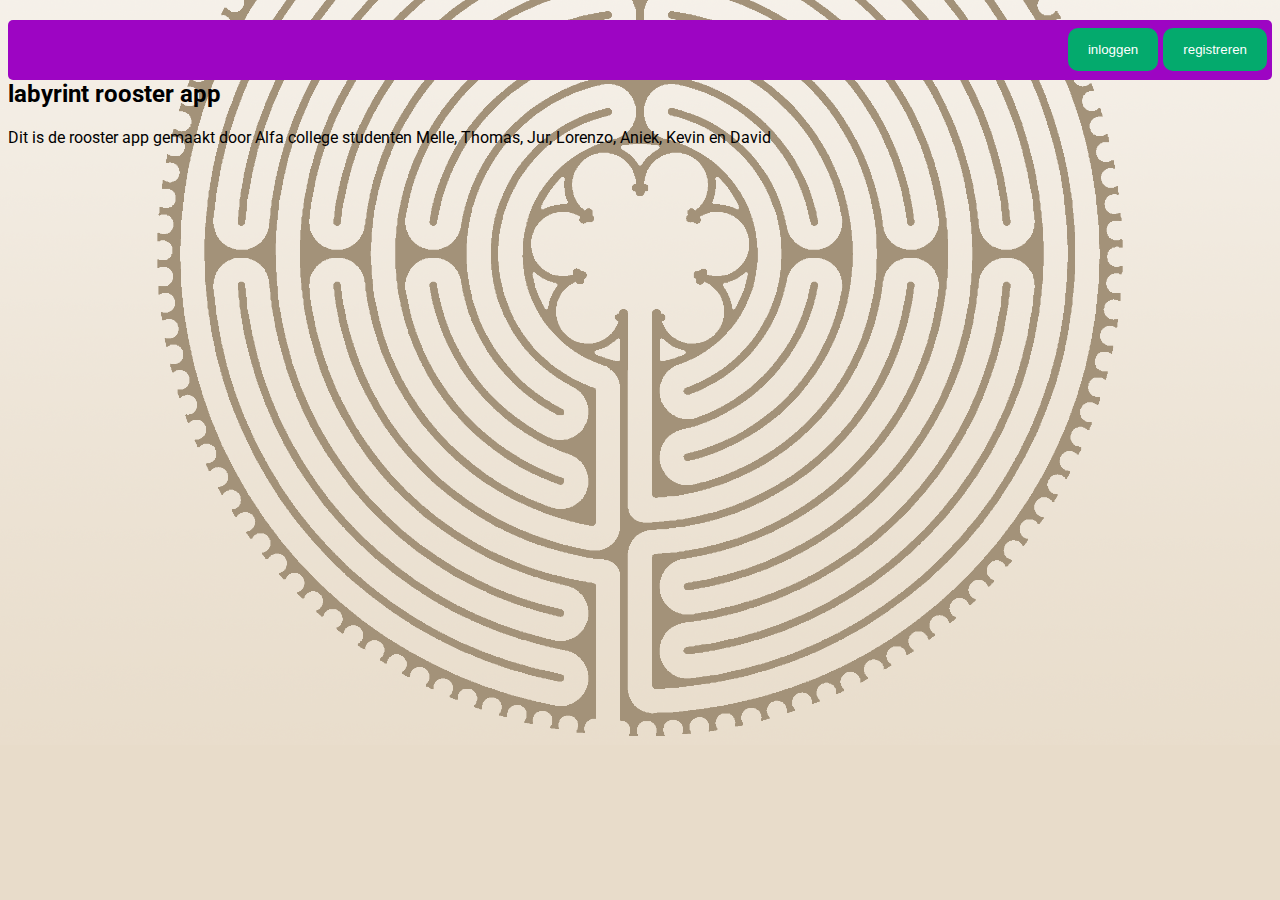
<file: index.html>
<!DOCTYPE html>
<html lang="en">

<head>
    <meta charset="UTF-8">
    <meta name="viewport" content="width=device-width, initial-scale=1.0">
    <link rel="stylesheet" href="index.css">
    <link rel="preconnect" href="https://fonts.googleapis.com">
<link rel="preconnect" href="https://fonts.gstatic.com" crossorigin>
<link href="https://fonts.googleapis.com/css2?family=Roboto&display=swap" rel="stylesheet">
    <title>Rosster app</title>
</head>

<body>
    
   
    <!-- <div class="container"> -->
        <div class="buttons">
            <!-- <h2>Labyrinth rooster app</h2> -->

            <button class="" onclick="document.getElementById('id01').style.display='block'"
                style="width:auto;">registreren</button>
            <button class="" onclick="document.getElementById('id02').style.display='block'"
                style="width:auto;">inloggen</button>
        </div>
    </div>
    </div>
    

    <div id="id01" class="modal">
        <span onclick="document.getElementById('id01').style.display='none'" class="close"
            title="Close Modal">&times;</span>
        <form class="modal-content" action="/action_page.php">
            <div class="container">
                <h1>registeren</h1>
                <p>voer alstublieft een geldige naam en wachtwoord.</p>
                <hr>
                <label for="email"><b>account naam</b></label>
                <input type="text" placeholder="account naam" name="email" required>

                <label for="psw"><b>wachtwoord</b></label>
                <input type="password" placeholder="wachtwoord" name="psw" required>

                <label for="psw-repeat"><b>herhaal wachtwoord</b></label>
                <input type="password" placeholder="herhaal wachtwoord" name="psw-repeat" required>

                <label>
                    <input type="checkbox" checked="checked" name="remember" style="margin-bottom:15px">herinner mij
                </label>

                <p>door het maken van een account geef je recht toe aan: <a href="#" style="color:dodgerblue">Terms &
                        Privacy</a>.</p>

                <div class="clearfix">
                    <button type="button" onclick="document.getElementById('id01').style.display='none'"
                        class="cancelbtn">annuleer</button>
                    <button type="submit" class="signupbtn">registreer</button>
                </div>
            </div>
        </form>
    </div>
    <div id="id02" class="modal">
        <span onclick="document.getElementById('id02').style.display='none'" class="close"
            title="Close Modal">&times;</span>
        <form class="modal-content" action="/action_page.php">
            <div class="container">
                <h1>inloggen</h1>
                <p>schrijf hier je naam en wachtwoord</p>
                <hr>
                <label for="email"><b>account naam</b></label>
                <input type="text" placeholder="account naam" name="email" required>

                <label for="psw"><b>wachtwoord</b></label>
                <input type="password" placeholder="wachtwoord" name="psw" required>
                <label>
                    <input type="checkbox" checked="checked" name="remember" style="margin-bottom:15px"> herinner mij
                </label>

                <p><a href="#" style="color:dodgerblue">Terms & Privacy</a>.</p>

                <div class="clearfix">
                    <button type="button" onclick="document.getElementById('id01').style.display='none'"
                        class="cancelbtn">annuleer</button>
                    <button type="submit" class="signupbtn">inloggen</button>
                </div>
            </div>
        </form>
    </div>
    <div class="containercolor">
        <h2>labyrint rooster app</h2>

        <p class="text">Dit is de rooster app gemaakt door Alfa college studenten Melle, Thomas, Jur, Lorenzo, Aniek, Kevin en David</p>

        <!-- <div class="text">This text is the content of the box. We have added a 50px padding, 20px margin and a 15px green border. Ut enim ad minim veniam, quis nostrud exercitation ullamco laboris nisi ut aliquip ex ea commodo consequat. Duis aute irure dolor in reprehenderit in voluptate velit esse cillum dolore eu fugiat nulla pariatur. Excepteur sint occaecat cupidatat non proident, sunt in culpa qui officia deserunt mollit anim id est laborum.</div>
     -->
    </div>
    <!-- <img class="PIC" src="./images/Background.png"> -->
</body>
</file>
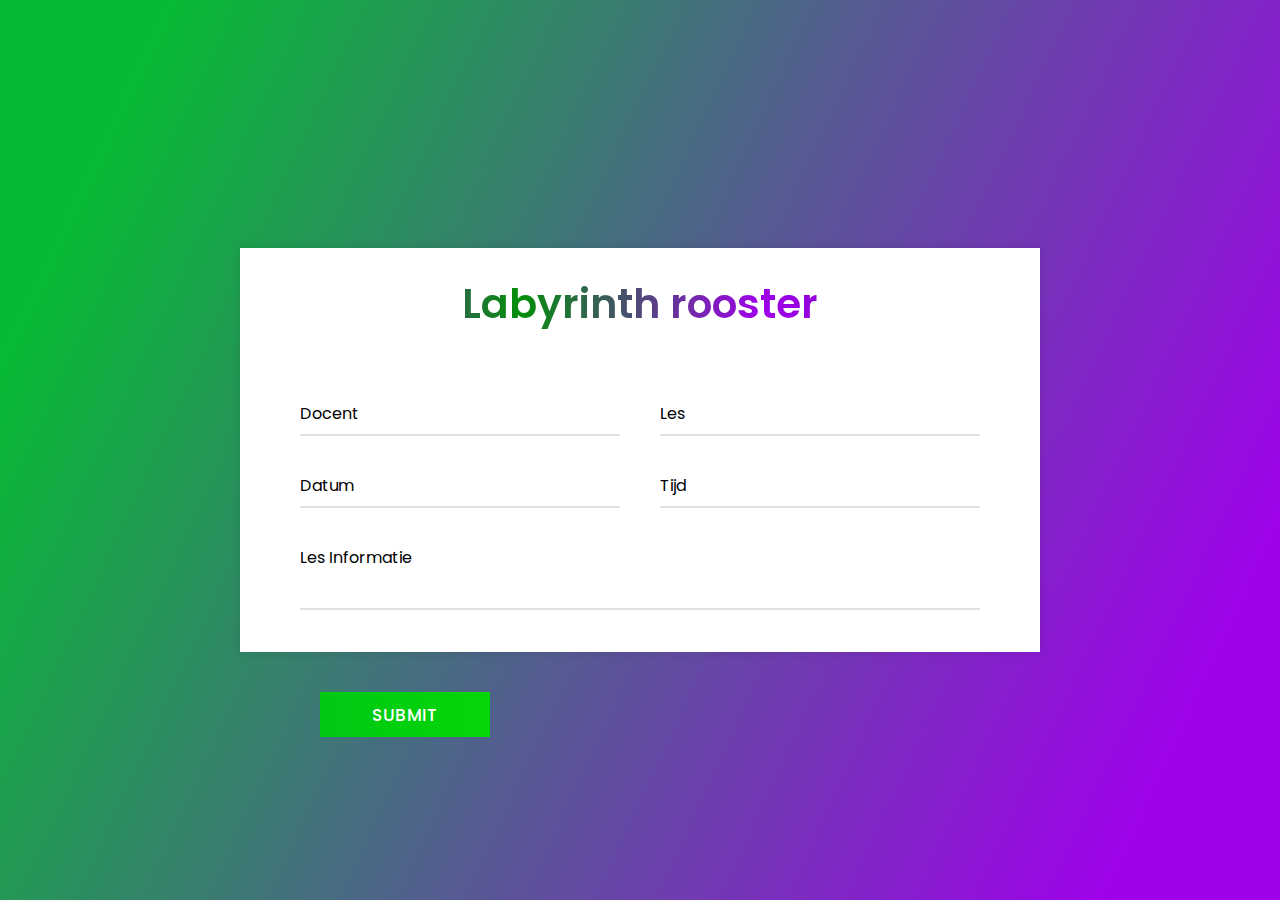
<file: inputpage.html>
<!DOCTYPE html>
<html lang="en">
<head>
    <meta charset="UTF-8">
    <meta name="viewport" content="width=device-width, initial-scale=1.0">
    <title>Document</title>
    <link rel="stylesheet" href="inputpage.css">
    <link rel="preconnect" href="https://fonts.googleapis.com">
</head>
<body>
    <div class="container">
        <div class="text">
           Labyrinth rooster
        </div>
        <form action="#">
           <div class="form-row">
              <div class="input-data">
                 <input type="text" required>
                 <div class="underline"></div>
                 <label for="">Docent</label>
              </div>
              <div class="input-data">
                 <input type="text" required>
                 <div class="underline"></div>
                 <label for="">Les</label>
              </div>
           </div>
           <div class="form-row">
              <div class="input-data">
                 <input type="text" required>
                 <div class="underline"></div>
                 <label for="">Datum</label>
              </div>
              <div class="input-data">
                 <input type="text" required>
                 <div class="underline"></div>
                 <label for=""> Tijd</label>
              </div>
           </div>
           <div class="form-row">
           <div class="input-data textarea">
              <textarea rows="8" cols="80" required></textarea>
              <br />
              <div class="underline"></div>
              <label for="">Les Informatie</label>
              <br />
              <div class="form-row submit-btn">
                 <div class="input-data">
                    <div class="inner"></div>
                    <input type="submit" value="submit">
                 </div>
              </div>
        </form>
        </div>
</body>
</html>
</file>
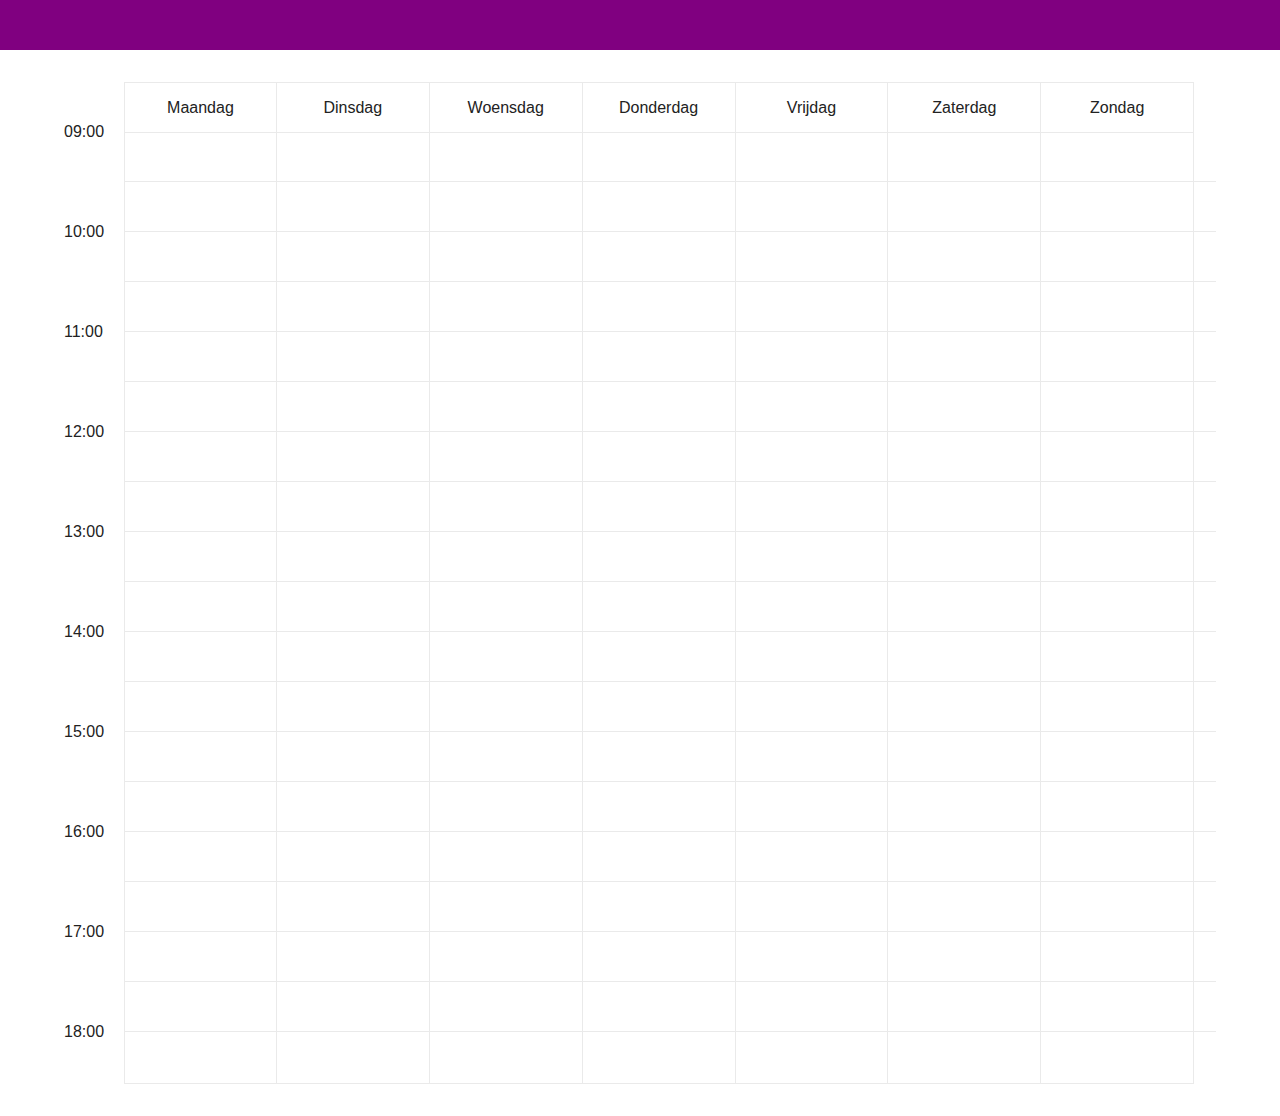
<file: mainpage.html>
<!DOCTYPE html>
<html lang="en">
<head>
    <meta charset="UTF-8">
    <meta name="viewport" content="width=device-width, initial-scale=1.0">
    <link rel="stylesheet" href="mainpage.css">
    
    <title>Document</title>
</head>

<body>
	



	<div class="deco">

	</div>
	
    
<div class="cd-schedule loading">
	
	
	<div class="timeline">
		<ul>
			
			
			<li><span>09:00</span></li>
			<li><span>09:30</span></li>
			<li><span>10:00</span></li>
			<li><span>10:30</span></li>
			<li><span>11:00</span></li>
			<li><span>11:30</span></li>
			<li><span>12:00</span></li>
			<li><span>12:30</span></li>
			<li><span>13:00</span></li>
			<li><span>13:30</span></li>
			<li><span>14:00</span></li>
			<li><span>14:30</span></li>
			<li><span>15:00</span></li>
			<li><span>15:30</span></li>
			<li><span>16:00</span></li>
			<li><span>16:30</span></li>
			<li><span>17:00</span></li>
			<li><span>17:30</span></li>
			<li><span>18:00</span></li>
		</ul>
	</div> <!-- .timeline -->
	
	

	<div class="events">
		<ul class="wrap">
			<li class="events-group">
				<div class="top-info"><span>Maandag</span></div>
				<ul>
					<li class="single-event" data-start="09:30" data-end="10:30" data-content="" data-event="event-1">
						<a href="inputpage.html">
							<em class="event-name"></em>
						</a>
					</li>

					<li class="single-event" data-start="11:00" data-end="12:30" data-content="" data-event="event-2">
						<a href="inputpage.html">
							<em class="event-name"></em>
						</a>
					</li>

					<li class="single-event" data-start="14:00" data-end="15:15"  data-content="" data-event="event-3">
						<a href="inputpage.html">
							<em class="event-name"></em>
						</a>
					</li>
				</ul>
			</li>

			<li class="events-group">
				<div class="top-info"><span>Dinsdag</span></div>

				<ul>
					<li class="single-event" data-start="10:00" data-end="11:00"  data-content="" data-event="event-2">
						<a href="inputpage.html">
							<em class="event-name"></em>
						</a>
					</li>

					<li class="single-event" data-start="11:30" data-end="13:00"  data-content="" data-event="event-4">
						<a href="inputpage.html">
							<em class="event-name"></em>
						</a>
					</li>

					<li class="single-event" data-start="13:30" data-end="15:00" data-content="" data-event="event-1">
						<a href="inputpage.html">
							<em class="event-name"></em>
						</a>
					</li>

					<li class="single-event" data-start="15:45" data-end="16:45"  data-content="" data-event="event-3">
						<a href="inputpage.html">
							<em class="event-name"></em>
						</a>
					</li>
				</ul>
			</li>

			<li class="events-group">
				<div class="top-info"><span>Woensdag</span></div>

				<ul>
					<li class="single-event" data-start="09:00" data-end="10:15" data-content="" data-event="event-4">
						<a href="inputpage.html">
							<em class="event-name"></em>
						</a>
					</li>

					<li class="single-event" data-start="10:45" data-end="11:45" data-content="" data-event="event-3">
						<a href="inputpage.html">
							<em class="event-name"></em>
						</a>
					</li>

					<li class="single-event" data-start="12:00" data-end="13:45"  data-content="" data-event="event-2">
						<a href="inputpage.html">
							<em class="event-name"></em>
						</a>
					</li>

					<li class="single-event" data-start="13:45" data-end="15:00" data-content="" data-event="event-3">
						<a href="inputpage.html">
							<em class="event-name"></em>
						</a>
					</li>
				</ul>
			</li>

			<li class="events-group">
				<div class="top-info"><span>Donderdag</span></div>

				<ul>
					<li class="single-event" data-start="09:30" data-end="10:30" data-content="" data-event="event-1">
						<a href="inputpage.html">
							<em class="event-name"></em>
						</a>
					</li>

					<li class="single-event" data-start="12:00" data-end="13:45" data-content="" data-event="event-4">
						<a href="inputpage.html">
							<em class="event-name"></em>
						</a>
					</li>

					<li class="single-event" data-start="15:30" data-end="16:30" data-content="" data-event="event-1">
						<a href="inputpage.html">
							<em class="event-name"></em>
						</a>
					</li>

					<li class="single-event" data-start="17:00" data-end="18:30"  data-content="" data-event="event-2">
						<a href="inputpage.html">
							<em class="event-name"></em>
						</a>
					</li>
				</ul>
			</li>

			<li class="events-group">
				<div class="top-info"><span>Vrijdag</span></div>

				<ul>
					<li class="single-event" data-start="10:00" data-end="11:00"  data-content="" data-event="event-2">
						<a href="inputpage.html">
							<em class="event-name"></em>
						</a>
					</li>

					<li class="single-event" data-start="12:30" data-end="14:00" data-content="" data-event="event-1">
						<a href="inputpage.html">
							<em class="event-name"></em>
						</a>
					</li>

					<li class="single-event" data-start="15:45" data-end="16:45"  data-content="" data-event="event-3">
						<a href="inputpage.html">
							<em class="event-name"></em>
						</a>
					</li>
				</ul>
			</li>
      <!--        -->
      <li class="events-group">
				<div class="top-info"><span>Zaterdag</span></div>
				<ul>
					<li class="single-event" data-start="09:30" data-end="10:30" data-content="" data-event="event-1">
						<a href="inputpage.html">
							<em class="event-name"></em>
						</a>
					</li>

					<li class="single-event" data-start="11:00" data-end="12:30" data-content="" data-event="event-2">
						<a href="inputpage.html">
							<em class="event-name"></em>
						</a>
					</li>

					<li class="single-event" data-start="14:00" data-end="15:15"  data-content="" data-event="event-3">
						<a href="inputpage.html">
							<em class="event-name"></em>
						</a>
					</li>
				</ul>
			</li>
<!--        -->
      
      <!--        -->
      <li class="events-group">
				<div class="top-info"><span>Zondag</span></div>
				<ul>
					<li class="single-event" data-start="09:30" data-end="10:30" data-content="" data-event="event-1">
						<a href="inputpage.html">
							<em class="event-name"></em>
						</a>
					</li>

					<li class="single-event" data-start="11:00" data-end="12:30" data-content="" data-event="event-2">
						<a href="inputpage.html">
							<em class="event-name"></em>
						</a>
					</li>

					<li class="single-event" data-start="14:00" data-end="15:15"  data-content="" data-event="event-3">
						<a href="inputpage.html">
							<em class="event-name"></em>
						</a>
					</li>
				</ul>
			</li>
<!--        -->
		</ul>
	</div>

	<div class="event-modal">
		<header class="header">
			<div class="content">
				<span class="event-date"></span>
				<h3 class="event-name"></h3>
			</div>

			<div class="header-bg"></div>
		</header>

		<div class="body">
			<div class="event-info"></div>
			<div class="body-bg"></div>
		</div>

		<a href="#0" class="close">Close</a>
	</div>

	<div class="cover-layer"></div>
</div> <!-- .cd-schedule -->
</body>
</html>
</file>
<file: index.css>
.roboto-regular {
  font-family: "Roboto", sans-serif;
  font-weight: 400;
  font-style: normal;
}

body {
  
  

  background-color: #e8dcca;
  font-family: "Roboto", sans-serif;
  background-image: url(images/Background.png);
  background-position: center;
  background-size:cover;
  background-repeat: no-repeat;
 
  
}
.PIC{
  display: block;
position: relative;
  height: 80%;
  width: 80%;
  background-position: horizontal-position vertical-position;
  
}

  /* {
  font-family: Arial, Helvetica, sans-serif;
} */

* {
  box-sizing: border-box;
}

/* .container{
                  height: 50%;
                  width: px;
                  display: flex;
                  float: right;
                } */
/* Full-width input fields */
input[type=text],
input[type=password] {
  width: 100%;
  padding: 15px;
  margin: 5px 0 22px 0;
  display: inline-block;
  border: none;
  background: #f1f1f1;
}

/* Add a background color when the inputs get focus */
input[type=text]:focus,
input[type=password]:focus {
  background-color: #ddd;
  outline: none;
}



/* Set a style for all buttons */
button {
  background-color: #04AA6D;
  color: white;
  padding: 14px 20px;
  margin: 8px 0;
  border: none;
  cursor: pointer;
  float: right;
  margin-right: 5px;
 
 
  border-radius: 10px;
 
}

.buttons {

  align-items: center;
  border-radius: 5px;
  float: right;
  background-color: rgb(157, 5, 195);
  height: 60px ;
  width: 100%;
   padding-left: 0%;
}

button:hover {
  transition: 0.5s;
  color: rgb(0, 0, 0);
  background-color: rgb(255, 255, 255);
}

text {
  background-color: lightgrey;
  width: 300px;
  border: 15px solid rgb(8, 136, 8);
  padding: 50px;
  margin: 20px;
}

.modal {
  background-color: #f44336;
  color: #000;
}





button:hover {
  opacity: 1;
}

/* Extra styles for the cancel button */
.cancelbtn {
  padding: 14px 20px;
  background-color: #f44336;
}

/* Float cancel and signup buttons and add an equal width */
.cancelbtn,
.signupbtn {
  float: left;
  width: 50%;
}

/* Add padding to container elements */
.container {
  padding: 16px;
}

/* The Modal (background) */
.modal {
  display: none;
  /* Hidden by default */
  position: fixed;
  /* Stay in place */
  z-index: 1;
  /* Sit on top */
  left: 0;
  top: 0;
  width: 100%;
  /* Full width */
  height: 100%;
  /* Full height */
  overflow: auto;
  /* Enable scroll if needed */
  background-color: #474e5d;
  padding-top: 50px;
}

/* Modal Content/Box */
.modal-content {
  background-color: #fefefe;
  margin: 5% auto 15% auto;
  /* 5% from the top, 15% from the bottom and centered */
  border: 1px solid #888;
  width: 80%;
  /* Could be more or less, depending on screen size */
}

/* Style the horizontal ruler */
hr {
  border: 1px solid #f1f1f1;
  margin-bottom: 25px;
}

/* The Close Button (x) */
.close {
  position: absolute;
  right: 35px;
  top: 15px;
  font-size: 40px;
  font-weight: bold;
  color: #f1f1f1;
}

.close:hover,
.close:focus {
  color: #f44336;
  cursor: pointer;
}

/* Clear floats */
.clearfix::after {
  content: "";
  clear: both;
  display: table;
}

/* Change styles for cancel button and signup button on extra small screens */
@media screen and (max-width: 300px) {

  .cancelbtn,
  .signupbtn {
    width: 100%;
  }
}



/* ///////////////////// */
</file>
<file: inputpage.css>
@import url('https://fonts.googleapis.com/css?family=Poppins:400,500,600,700&display=swap');
*{
  margin: 0;
  padding: 0;
  outline: none;
  box-sizing: border-box;
  font-family: 'Poppins', sans-serif;
}
body{
  display: flex;
  align-items: center;
  justify-content: center;
  min-height: 100vh;
  padding: 10px;
  font-family: 'Poppins', sans-serif;
  background: linear-gradient(115deg, #07ba34 10%, #9f01ea 90%);
}
.container{
  max-width: 800px;
  background: #fff;
  width: 800px;
  padding: 25px 40px 10px 40px;
  box-shadow: 0px 0px 10px rgba(0,0,0,0.1);
}
.container .text{
  text-align: center;
  font-size: 41px;
  font-weight: 600;
  font-family: 'Poppins', sans-serif;
  background: -webkit-linear-gradient(right, #7601ad, #9f01ea, #038e0a, #9f01ea);
  -webkit-background-clip: text;
  -webkit-text-fill-color: transparent;
}
.container form{
  padding: 30px 0 0 0;
}
.container form .form-row{
  display: flex;
  margin: 32px 0;
}
form .form-row .input-data{
  width: 100%;
  height: 40px;
  margin: 0 20px;
  position: relative;
}
form .form-row .textarea{
  height: 70px;
}
.input-data input,
.textarea textarea{
  display: block;
  width: 100%;
  height: 100%;
  border: none;
  font-size: 17px;
  border-bottom: 2px solid rgba(0,0,0, 0.12);
}
.input-data input:focus ~ label, .textarea textarea:focus ~ label,
.input-data input:valid ~ label, .textarea textarea:valid ~ label{
  transform: translateY(-20px);
  font-size: 14px;
  color: #3498db;
}
.textarea textarea{
  resize: none;
  padding-top: 10px;
}
.input-data label{
  position: absolute;
  pointer-events: none;
  bottom: 10px;
  font-size: 16px;
  transition: all 0.3s ease;
}
.textarea label{
  width: 100%;
  bottom: 40px;
  background: #fff;
}
.input-data .underline{
  position: absolute;
  bottom: 0;
  height: 2px;
  width: 100%;
}
.input-data .underline:before{
  position: absolute;
  content: "";
  height: 2px;
  width: 100%;
  background: #3498db;
  transform: scaleX(0);
  transform-origin: center;
  transition: transform 0.3s ease;
}
.input-data input:focus ~ .underline:before,
.input-data input:valid ~ .underline:before,
.textarea textarea:focus ~ .underline:before,
.textarea textarea:valid ~ .underline:before{
  transform: scale(1);
}
.submit-btn .input-data{
  overflow: hidden;
  height: 45px!important;
  width: 25%!important;
}
.submit-btn .input-data .inner{
  height: 100%;
  width: 300%;
  position: absolute;
  left: -100%;
  background: -webkit-linear-gradient(right, #0ae615, #05d608, #00c914, #9f01ea);
  transition: all 0.4s;
}
.submit-btn .input-data:hover .inner{
  left: 0;
}
.submit-btn .input-data input{
  background: none;
  border: none;
  color: #fff;
  font-size: 17px;
  font-weight: 500;
  text-transform: uppercase;
  letter-spacing: 1px;
  cursor: pointer;
  position: relative;
  z-index: 2;
}
@media (max-width: 700px) {
  .container .text{
    font-size: 30px;
  }
  .container form{
    padding: 10px 0 0 0;
  }
  .container form .form-row{
    display: block;
  }
  form .form-row .input-data{
    margin: 35px 0!important;
  }
  .submit-btn .input-data{
    width: 40%!important;
  }
}
</file>
<file: mainpage.css>
.codyhouse {
    text-align: center;
    margin: 40px 0;
  }
  body{
    color: #f7bd7f;
  }
  /* reset css */
  /* https://meyerweb.com/eric/tools/css/reset/ 
     v2.0 | 20110126
     License: none (public domain)
  */
  .form{
    position: hidden;
  }
  .deco{
    height: 50px;
    width: 100%;
    display: block;
    color: purple;
    background-color: purple;
  }
  .deco1{
    height: 100%;
    width: 50px;
    float: left;
    background-color: purple;
    display: left;

  }
  html, body, div, span, applet, object, iframe,
  h1, h2, h3, h4, h5, h6, p, blockquote, pre,
  a, abbr, acronym, address, big, cite, code,
  del, dfn, em, img, ins, kbd, q, s, samp,
  small, strike, strong, sub, sup, tt, var,
  b, u, i, center,
  dl, dt, dd, ol, ul, li,
  fieldset, form, label, legend,
  table, caption, tbody, tfoot, thead, tr, th, td,
  article, aside, canvas, details, embed, 
  figure, figcaption, footer, header, hgroup, 
  menu, nav, output, ruby, section, summary,
  time, mark, audio, video {
      margin: 0;
      padding: 0;
      border: 0;
      font-size: 100%;
      font: inherit;
      vertical-align: baseline;
  }
  /* HTML5 display-role reset for older browsers */
  article, aside, details, figcaption, figure, 
  footer, header, hgroup, menu, nav, section, main {
      display: block;
  }
  body {
      line-height: 1;
  }
  ol, ul {
      list-style: none;
  }
  blockquote, q {
      quotes: none;
  }
  blockquote:before, blockquote:after,
  q:before, q:after {
      content: '';
      content: none;
  }
  table {
      border-collapse: collapse;
      border-spacing: 0;
  }
  
  /* style css */
  /* -------------------------------- 
  
  Primary style
  
  -------------------------------- */
  *, *::after, *::before {
    box-sizing: border-box;
  }
  
  html {
    font-size: 62.5%;
  }
  
  body {
    font-size: 1.6rem;
    font-family: "Source Sans Pro", sans-serif;
    color: #222222;
    background-color: white;
  }
  
  a {
    color: #A2B9B2;
    text-decoration: none;
  }
  
  /* -------------------------------- 
  
  Main Components 
  
  -------------------------------- */
  .cd-schedule {
    position: relative;
    margin: 2em 0;
  }
  
  .cd-schedule::before {
    /* never visible - this is used in js to check the current MQ */
    content: 'mobile';
    display: none;
  }
  
  @media only screen and (min-width: 800px) {
    .cd-schedule {
      width: 90%;
      max-width: 1400px;
      margin: 2em auto;
    }
    .cd-schedule::after {
      clear: both;
      content: "";
      display: block;
    }
    .cd-schedule::before {
      content: 'desktop';
    }
  }
  
  .cd-schedule .timeline {
    display: none;
  }
  
  @media only screen and (min-width: 800px) {
    .cd-schedule .timeline {
      display: block;
      position: absolute;
      top: 0;
      left: 0;
      height: 100%;
      width: 100%;
      padding-top: 50px;
    }
    .cd-schedule .timeline li {
      position: relative;
      height: 50px;
    }
    .cd-schedule .timeline li::after {
      /* this is used to create the table horizontal lines */
      content: '';
      position: absolute;
      bottom: 0;
      left: 0;
      width: 100%;
      height: 1px;
      background: #EAEAEA;
    }
    .cd-schedule .timeline li:last-of-type::after {
      display: none;
    }
    .cd-schedule .timeline li span {
      display: none;
    }
  }
  
  @media only screen and (min-width: 1000px) {
    .cd-schedule .timeline li::after {
      width: calc(100% - 60px);
      left: 60px;
    }
    .cd-schedule .timeline li span {
      display: inline-block;
      -webkit-transform: translateY(-50%);
          -ms-transform: translateY(-50%);
              transform: translateY(-50%);
    }
    .cd-schedule .timeline li:nth-of-type(2n) span {
      display: none;
    }
  }
  
  .cd-schedule .events {
    position: relative;
    z-index: 1;
  }
  
  .cd-schedule .events .events-group {
    margin-bottom: 30px;
  }
  
  .cd-schedule .events .top-info {
    width: 100%;
    padding: 0 5%;
  }
  
  .cd-schedule .events .top-info > span {
    display: inline-block;
    line-height: 1.2;
    margin-bottom: 10px;
    font-weight: bold;
  }
  
  .cd-schedule .events .events-group > ul {
    position: relative;
    padding: 0 5%;
    /* force its children to stay on one line */
    display: -webkit-box;
    display: -ms-flexbox;
    display: flex;
    overflow-x: scroll;
    -webkit-overflow-scrolling: touch;
  }
  
  .cd-schedule .events .events-group > ul::after {
    /* never visible - used to add a right padding to .events-group > ul */
    display: inline-block;
    content: '-';
    width: 1px;
    height: 100%;
    opacity: 0;
    color: transparent;
  }
  
  .cd-schedule .events .single-event {
    /* force them to stay on one line */
    -ms-flex-negative: 0;
        flex-shrink: 0;
    float: left;
    height: 150px;
    width: 70%;
    max-width: 300px;
    box-shadow: inset 0 -3px 0 rgba(0, 0, 0, 0.2);
    margin-right: 20px;
    -webkit-transition: opacity .2s, background .2s;
    transition: opacity .2s, background .2s;
  }
  
  .cd-schedule .events .single-event:last-of-type {
    margin-right: 5%;
  }
  
  .cd-schedule .events .single-event a {
    display: block;
    height: 100%;
    padding: .8em;
  }
  
  @media only screen and (min-width: 550px) {
    .cd-schedule .events .single-event {
      width: 40%;
    }
  }
  
  @media only screen and (min-width: 800px) {
    .cd-schedule .events {
      float: left;
      width: 100%;
    }
    .cd-schedule .events .events-group {
      width: 14%;
      float: left;
      border: 1px solid #EAEAEA;
      /* reset style */
      margin-bottom: 0;
    }
    .cd-schedule .events .events-group:not(:first-of-type) {
      border-left-width: 0;
    }
    .cd-schedule .events .top-info {
      /* vertically center its content */
      display: table;
      height: 50px;
      border-bottom: 1px solid #EAEAEA;
      /* reset style */
      padding: 0;
    }
    .cd-schedule .events .top-info > span {
      /* vertically center inside its parent */
      display: table-cell;
      vertical-align: middle;
      padding: 0 .5em;
      text-align: center;
      /* reset style */
      font-weight: normal;
      margin-bottom: 0;
    }
    .cd-schedule .events .events-group > ul {
      height: 950px;
      /* reset style */
      display: block;
      overflow: visible;
      padding: 0;
    }
    .cd-schedule .events .events-group > ul::after {
      clear: both;
      content: "";
      display: block;
    }
    .cd-schedule .events .events-group > ul::after {
      /* reset style */
      display: none;
    }
    .cd-schedule .events .single-event {
      position: absolute;
      z-index: 3;
      /* top position and height will be set using js */
      width: calc(100% + 2px);
      left: -1px;
      box-shadow: 0 10px 20px rgba(0, 0, 0, 0.1), inset 0 -3px 0 rgba(0, 0, 0, 0.2);
      /* reset style */
      -ms-flex-negative: 1;
          flex-shrink: 1;
      height: auto;
      max-width: none;
      margin-right: 0;
    }
    .cd-schedule .events .single-event a {
      padding: 1.2em;
    }
    .cd-schedule .events .single-event:last-of-type {
      /* reset style */
      margin-right: 0;
    }
    .cd-schedule .events .single-event.selected-event {
      /* the .selected-event class is added when an user select the event */
      visibility: hidden;
    }
  }
  
  @media only screen and (min-width: 1000px) {
    .cd-schedule .events {
      /* 60px is the .timeline element width */
      width: calc(100% - 60px);
      margin-left: 60px;
    }
  }
  
  .cd-schedule.loading .events .single-event {
    /* the class .loading is added by default to the .cd-schedule element
         it is removed as soon as the single events are placed in the schedule plan (using javascript) */
    opacity: 0;
  }
  
  .cd-schedule .event-name,
  .cd-schedule .event-date {
    display: block;
    color: white;
    font-weight: bold;
    -webkit-font-smoothing: antialiased;
    -moz-osx-font-smoothing: grayscale;
  }
  
  .cd-schedule .event-name {
    font-size: 2.4rem;
  }
  
  @media only screen and (min-width: 800px) {
    .cd-schedule .event-name {
      font-size: 2rem;
    }
  }
  
  .cd-schedule .event-date {
    /* they are not included in the the HTML but added using JavScript */
    font-size: 1.4rem;
    opacity: .7;
    line-height: 1.2;
    margin-bottom: .2em;
  }
  
  .cd-schedule .single-event[data-event="event-1"],
  .cd-schedule [data-event="event-1"] .header-bg {
    /* this is used to set a background color for the event and the modal window */
    background: #577F92;
  }
  
  .cd-schedule .single-event[data-event="event-1"]:hover {
    background: #618da1;
  }
  
  .cd-schedule .single-event[data-event="event-2"],
  .cd-schedule [data-event="event-2"] .header-bg {
    background: #443453;
  }
  
  .cd-schedule .single-event[data-event="event-2"]:hover {
    background: #513e63;
  }
  
  .cd-schedule .single-event[data-event="event-3"],
  .cd-schedule [data-event="event-3"] .header-bg {
    background: #A2B9B2;
  }
  
  .cd-schedule .single-event[data-event="event-3"]:hover {
    background: #b1c4be;
  }
  
  .cd-schedule .single-event[data-event="event-4"],
  .cd-schedule [data-event="event-4"] .header-bg {
    background: #f6b067;
  }
  
  .cd-schedule .single-event[data-event="event-4"]:hover {
    background: #f7bd7f;
  }
  
  .cd-schedule .event-modal {
    position: fixed;
    z-index: 3;
    top: 0;
    right: 0;
    height: 100%;
    width: 100%;
    visibility: hidden;
    /* Force Hardware acceleration */
    -webkit-transform: translateZ(0);
            transform: translateZ(0);
    -webkit-transform: translateX(100%);
        -ms-transform: translateX(100%);
            transform: translateX(100%);
    -webkit-transition: visibility .4s, -webkit-transform .4s;
    transition: visibility .4s, -webkit-transform .4s;
    transition: transform .4s, visibility .4s;
    transition: transform .4s, visibility .4s, -webkit-transform .4s;
    -webkit-transition-timing-function: cubic-bezier(0.5, 0, 0.1, 1);
            transition-timing-function: cubic-bezier(0.5, 0, 0.1, 1);
  }
  
  .cd-schedule .event-modal .header {
    position: relative;
    height: 70px;
    /* vertically center its content */
    display: table;
    width: 100%;
  }
  
  .cd-schedule .event-modal .header .content {
    position: relative;
    z-index: 3;
    /* vertically center inside its parent */
    display: table-cell;
    vertical-align: middle;
    padding: .6em 5%;
  }
  
  .cd-schedule .event-modal .body {
    position: relative;
    width: 100%;
    /* 70px is the .header height */
    height: calc(100% - 70px);
  }
  
  .cd-schedule .event-modal .event-info {
    position: relative;
    z-index: 2;
    line-height: 1.4;
    height: 100%;
    overflow: hidden;
  }
  
  .cd-schedule .event-modal .event-info > div {
    overflow: auto;
    height: 100%;
    padding: 1.4em 5%;
  }
  
  .cd-schedule .event-modal .header-bg, .cd-schedule .event-modal .body-bg {
    /* these are the morphing backgrounds - visible on desktop only */
    position: absolute;
    top: 0;
    left: 0;
    height: 100%;
    width: 100%;
  }
  
  .cd-schedule .event-modal .body-bg {
    z-index: 1;
    background: white;
    -webkit-transform-origin: top left;
        -ms-transform-origin: top left;
            transform-origin: top left;
  }
  
  .cd-schedule .event-modal .header-bg {
    z-index: 2;
    -webkit-transform-origin: top center;
        -ms-transform-origin: top center;
            transform-origin: top center;
  }
  
  .cd-schedule .event-modal .close {
    /* this is the 'X' icon */
    position: absolute;
    top: 0;
    right: 0;
    z-index: 3;
    background: rgba(0, 0, 0, 0.1);
    /* replace text with icon */
    color: transparent;
    white-space: nowrap;
    text-indent: 100%;
    height: 70px;
    width: 70px;
  }
  
  .cd-schedule .event-modal .close::before, .cd-schedule .event-modal .close::after {
    /* these are the two lines of the 'X' icon */
    content: '';
    position: absolute;
    top: 50%;
    left: 50%;
    width: 2px;
    height: 22px;
    background: white;
    -webkit-backface-visibility: hidden;
    backface-visibility: hidden;
  }
  
  .cd-schedule .event-modal .close::before {
    -webkit-transform: translateX(-50%) translateY(-50%) rotate(45deg);
        -ms-transform: translateX(-50%) translateY(-50%) rotate(45deg);
            transform: translateX(-50%) translateY(-50%) rotate(45deg);
  }
  
  .cd-schedule .event-modal .close::after {
    -webkit-transform: translateX(-50%) translateY(-50%) rotate(-45deg);
        -ms-transform: translateX(-50%) translateY(-50%) rotate(-45deg);
            transform: translateX(-50%) translateY(-50%) rotate(-45deg);
  }
  
  .cd-schedule .event-modal .event-date {
    display: none;
  }
  
  .cd-schedule .event-modal.no-transition {
    -webkit-transition: none;
    transition: none;
  }
  
  .cd-schedule .event-modal.no-transition .header-bg, .cd-schedule .event-modal.no-transition .body-bg {
    -webkit-transition: none;
    transition: none;
  }
  
  @media only screen and (min-width: 800px) {
    .cd-schedule .event-modal {
      /* reset style */
      right: auto;
      width: auto;
      height: auto;
      -webkit-transform: translateX(0);
          -ms-transform: translateX(0);
              transform: translateX(0);
      will-change: transform, width, height;
      -webkit-transition: height .4s, width .4s, visibility .4s, -webkit-transform .4s;
      transition: height .4s, width .4s, visibility .4s, -webkit-transform .4s;
      transition: height .4s, width .4s, transform .4s, visibility .4s;
      transition: height .4s, width .4s, transform .4s, visibility .4s, -webkit-transform .4s;
      -webkit-transition-timing-function: cubic-bezier(0.5, 0, 0.1, 1);
              transition-timing-function: cubic-bezier(0.5, 0, 0.1, 1);
    }
    .cd-schedule .event-modal .header {
      position: absolute;
      display: block;
      top: 0;
      left: 0;
      height: 100%;
    }
    .cd-schedule .event-modal .header .content {
      /* reset style */
      display: block;
      padding: .8em;
    }
    .cd-schedule .event-modal .event-info > div {
      padding: 2em 3em 2em 2em;
    }
    .cd-schedule .event-modal .body {
      height: 100%;
      width: auto;
    }
    .cd-schedule .event-modal .header-bg, .cd-schedule .event-modal .body-bg {
      /* Force Hardware acceleration */
      -webkit-transform: translateZ(0);
              transform: translateZ(0);
      will-change: transform;
      -webkit-backface-visibility: hidden;
              backface-visibility: hidden;
    }
    .cd-schedule .event-modal .header-bg {
      -webkit-transition: -webkit-transform .4s;
      transition: -webkit-transform .4s;
      transition: transform .4s;
      transition: transform .4s, -webkit-transform .4s;
      -webkit-transition-timing-function: cubic-bezier(0.5, 0, 0.1, 1);
              transition-timing-function: cubic-bezier(0.5, 0, 0.1, 1);
    }
    .cd-schedule .event-modal .body-bg {
      opacity: 0;
      -webkit-transform: none;
          -ms-transform: none;
              transform: none;
    }
    .cd-schedule .event-modal .event-date {
      display: block;
    }
    .cd-schedule .event-modal .close, .cd-schedule .event-modal .event-info {
      opacity: 0;
    }
    .cd-schedule .event-modal .close {
      width: 40px;
      height: 40px;
      background: transparent;
    }
    .cd-schedule .event-modal .close::after, .cd-schedule .event-modal .close::before {
      background: #222222;
      height: 16px;
    }
  }
  
  @media only screen and (min-width: 1000px) {
    .cd-schedule .event-modal .header .content {
      padding: 1.2em;
    }
  }
  
  .cd-schedule.modal-is-open .event-modal {
    /* .modal-is-open class is added as soon as an event is selected */
    -webkit-transform: translateX(0);
        -ms-transform: translateX(0);
            transform: translateX(0);
    visibility: visible;
  }
  
  .cd-schedule.modal-is-open .event-modal .event-info > div {
    /* smooth scroll on iOS touch devices */
    -webkit-overflow-scrolling: touch;
  }
  
  @media only screen and (min-width: 800px) {
    .cd-schedule.animation-completed .event-modal .close,
    .cd-schedule.content-loaded.animation-completed .event-modal .event-info {
      /* 	the .animation-completed class is added when the modal animation is completed
              the .content-loaded class is added when the modal content has been loaded (using ajax) */
      opacity: 1;
      -webkit-transition: opacity .2s;
      transition: opacity .2s;
    }
    .cd-schedule.modal-is-open .body-bg {
      opacity: 1;
      -webkit-transition: -webkit-transform .4s;
      transition: -webkit-transform .4s;
      transition: transform .4s;
      transition: transform .4s, -webkit-transform .4s;
      -webkit-transition-timing-function: cubic-bezier(0.5, 0, 0.1, 1);
              transition-timing-function: cubic-bezier(0.5, 0, 0.1, 1);
    }
  }
  
  .cd-schedule .cover-layer {
    /* layer between the content and the modal window */
    position: fixed;
    z-index: 2;
    top: 0;
    left: 0;
    height: 100%;
    width: 100%;
    background: rgba(0, 0, 0, 0.8);
    opacity: 0;
    visibility: hidden;
    -webkit-transition: opacity .4s, visibility .4s;
    transition: opacity .4s, visibility .4s;
  }
  
  .cd-schedule.modal-is-open .cover-layer {
    opacity: 1;
    visibility: visible;
  }
</file>
